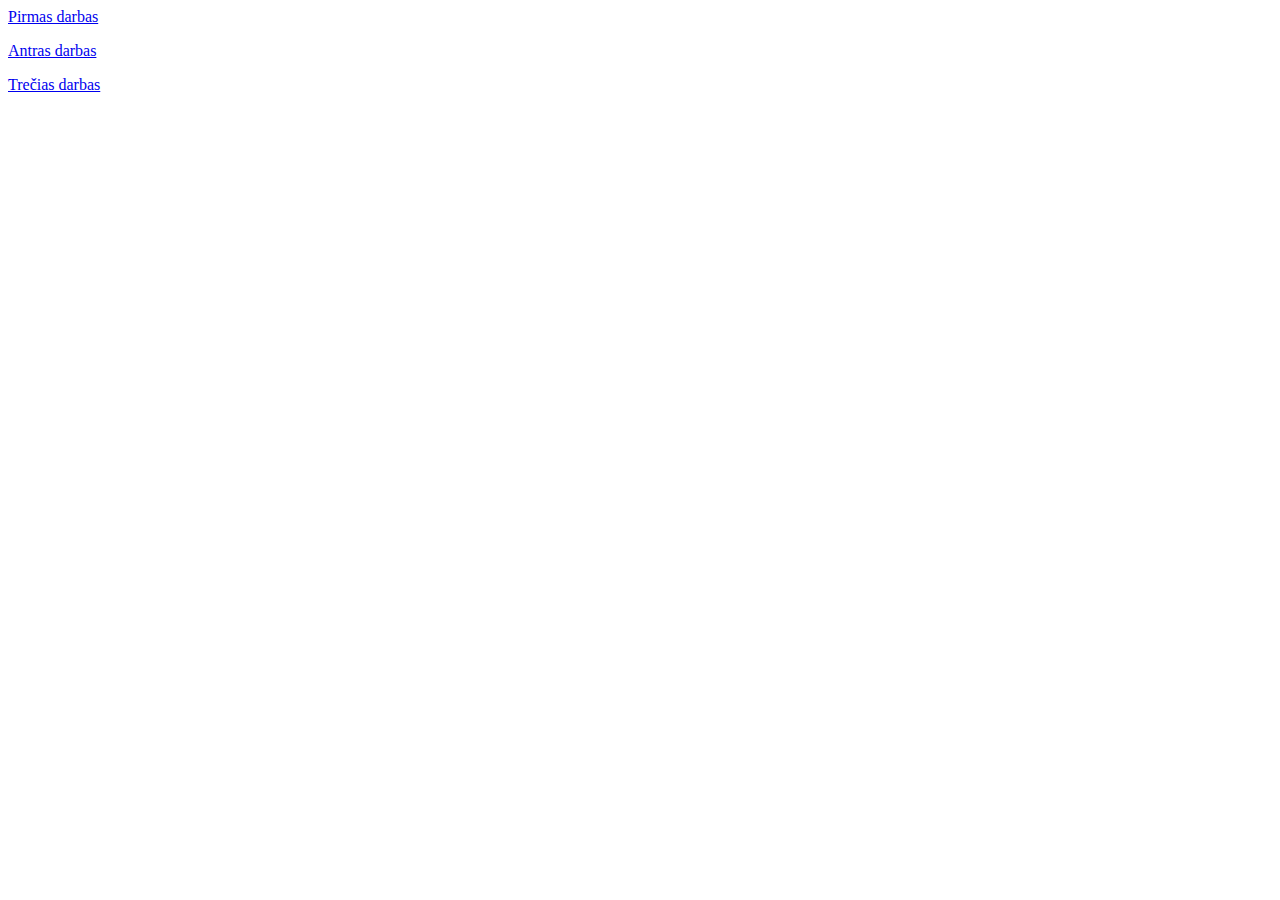
<file: index.html>
<html>

<head>
<meta charset="utf-8">
<title> Darbai </title>
</head>
<body>




  <p><a href="Pirmas/n.html">Pirmas darbas </a></p>
  <p><a href="Antras/index.html">Antras darbas </a></p>
  <p><a href="Trecias/trecias.html">Trečias darbas </a> </p>




</body>
</html>
</file>
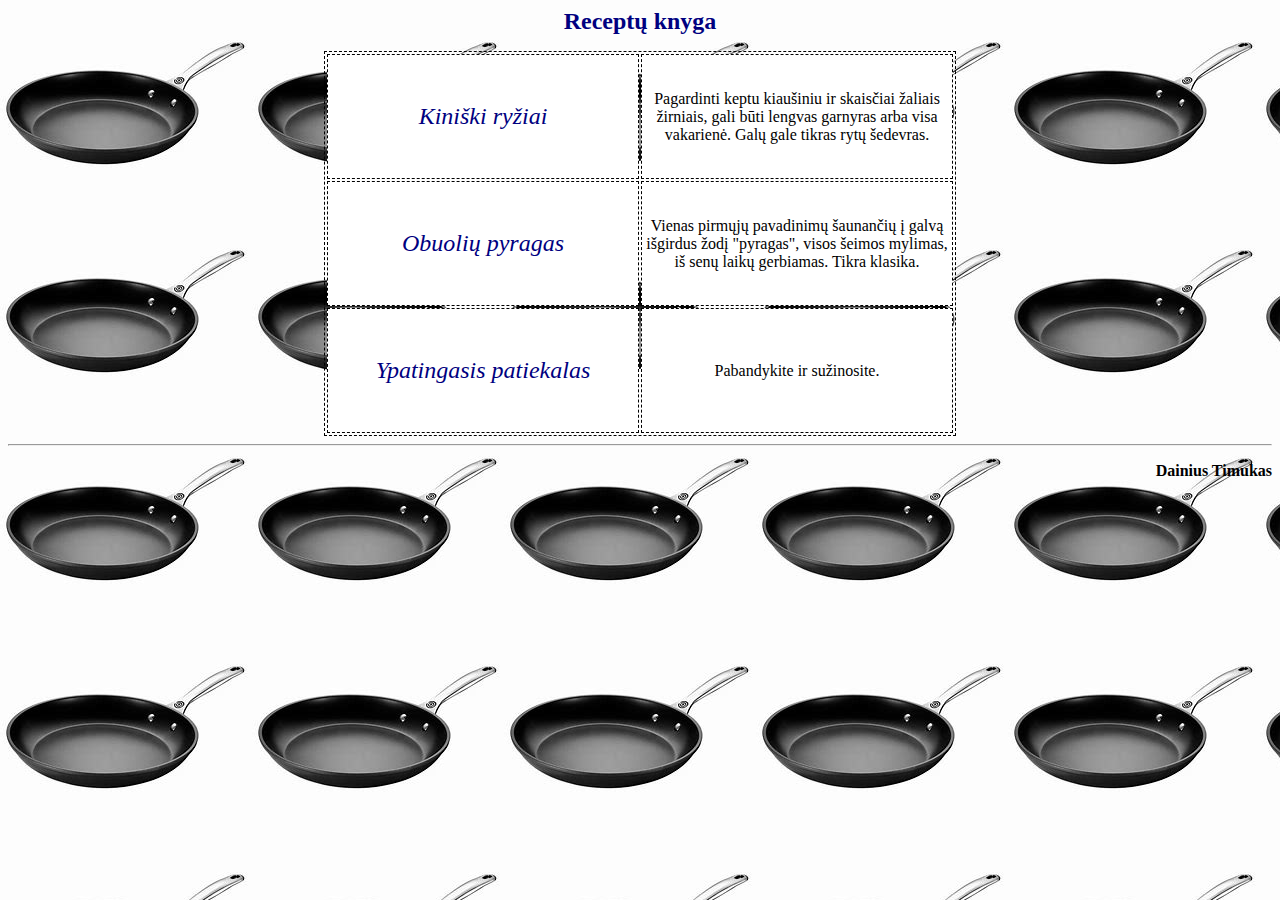
<file: Antras/index.html>
<html>

<head>
<meta charset="utf-8">
<link rel="stylesheet" type="text/css" href="mystyle.css">
<title> Mano receptų knyga </title>

</head>
<body>
<h1 class="antraste">Receptų knyga</h1>

<table >
<tr class="pirma">
     <td><a href="https://www.lamaistas.lt/receptas/kiniski-ryziai-su-kiausiniais-12227"><i>Kiniški ryžiai</i></a> </td>
	 <td> Pagardinti keptu kiaušiniu ir skaisčiai žaliais žirniais, gali būti lengvas garnyras arba visa vakarienė.
	 Galų gale tikras rytų šedevras. </td>
 
 </tr>
 <tr class="pirma">
     <td class = "obuoliu"> <a href="https://www.lamaistas.lt/receptas/paprastas-obuoliu-pyragas-14729"> <i>Obuolių pyragas</i> </a></td>
	 <td> Vienas pirmųjų pavadinimų šaunančių į galvą išgirdus žodį "pyragas", 
	 visos šeimos mylimas, iš senų laikų gerbiamas. Tikra klasika.  </td>
 
 </tr>
 <tr class="pirma">
     <td> <a href = "antras.html"> <i> Ypatingasis patiekalas</i> </a> </td>
	 <td> Pabandykite ir sužinosite. </td>
 
 </tr>
 

</table>
</body>


	 <!--<a href="https://www.lamaistas.lt/receptas/paprastas-obuoliu-pyragas-14729"> <img  src="obuoliu.jpg" width= 100%> </a> -->  
	 
	 <hr>

<p id="autorius"><strong>Dainius Timukas</strong> </p>
</file>
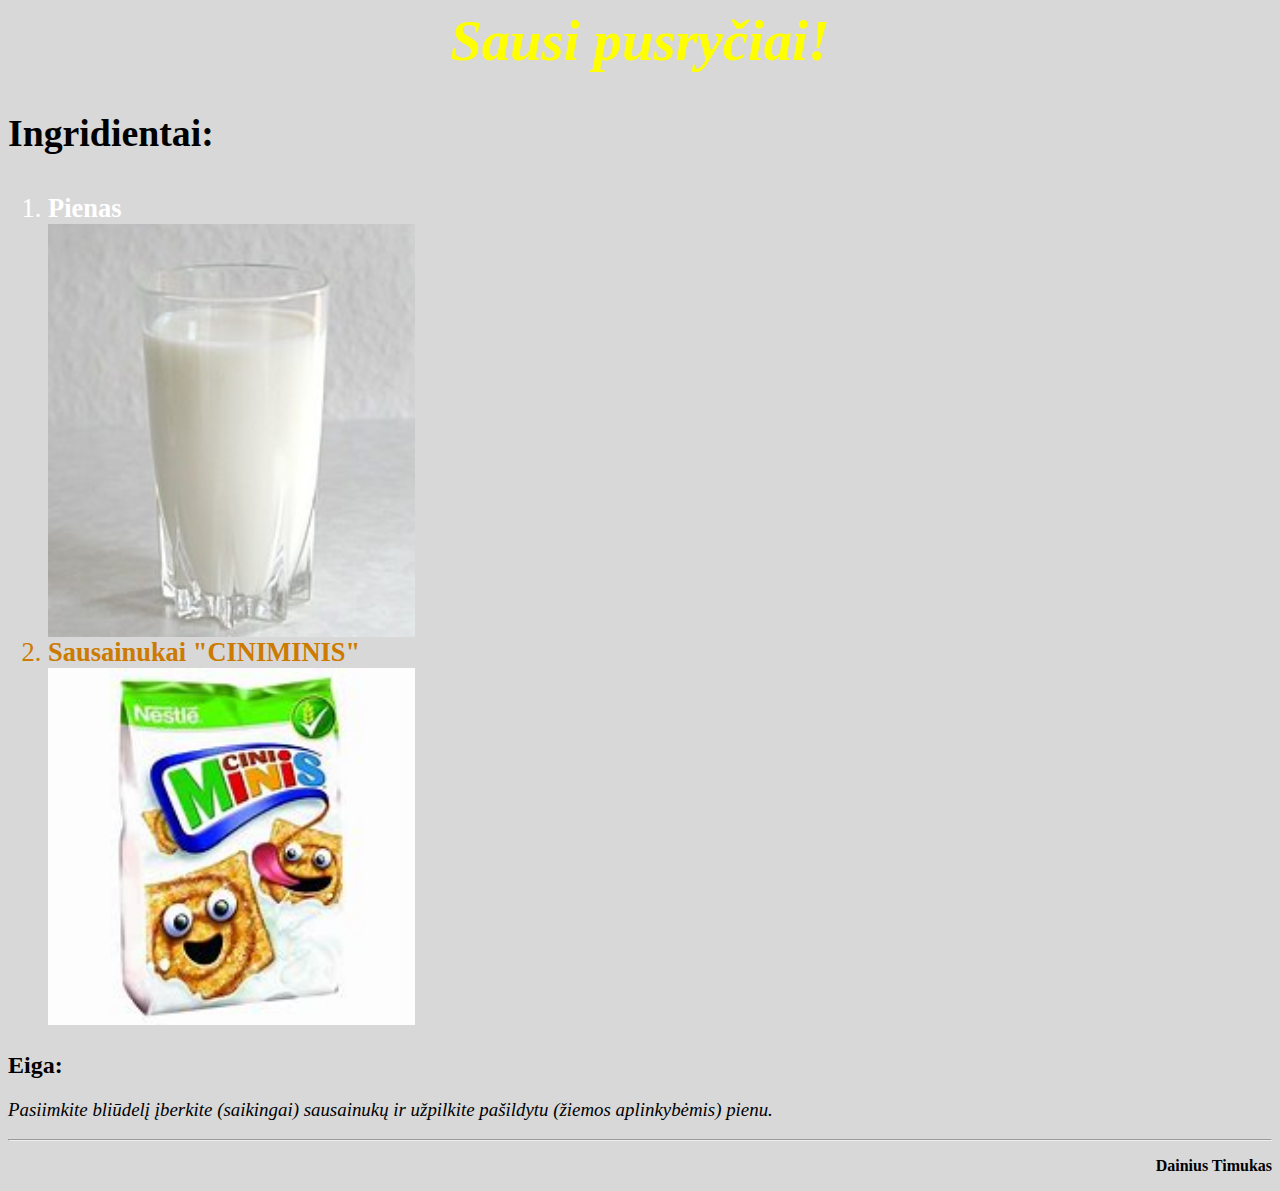
<file: Antras/antras.html>
<html>

<head>
<meta charset="utf-8">
<style>
body { background-color: #D8D8D8;
}
h1 { color: yellow;
text-align: center;
font-size: 1.5cm
}
h3 { color:black;
font-size: 1cm
}
.santr {
font-size: 0.5cm
}
ol { text-align:left;
font-size: 0.7cm;
}
.pien {
color:white;
}
.cin {
color:#cc7a00;
}

#autorius{
text-align:right;
}
</style>

<title> Ypatingas </title>

</head>
<body>

<h1><i>Sausi pusryčiai!</i></h1>

<h3>Ingridientai:</h3>

<ol>
    <li class="pien">  <b> Pienas </b> </li>
    <img src="pien.jpg" width=30%>
    <li class="cin">  <b>Sausainukai "CINIMINIS"</b> </li>
    <img src="cin.jpg" width=30%>

</ol>

<h2>Eiga:</h2>

<p class="santr"> <em>Pasiimkite bliūdelį įberkite (saikingai)
 sausainukų ir užpilkite pašildytu (žiemos aplinkybėmis) pienu. </em>
</p>



<hr>

<p id="autorius"><strong>Dainius Timukas</strong> </p>




</body>
</html>
</file>
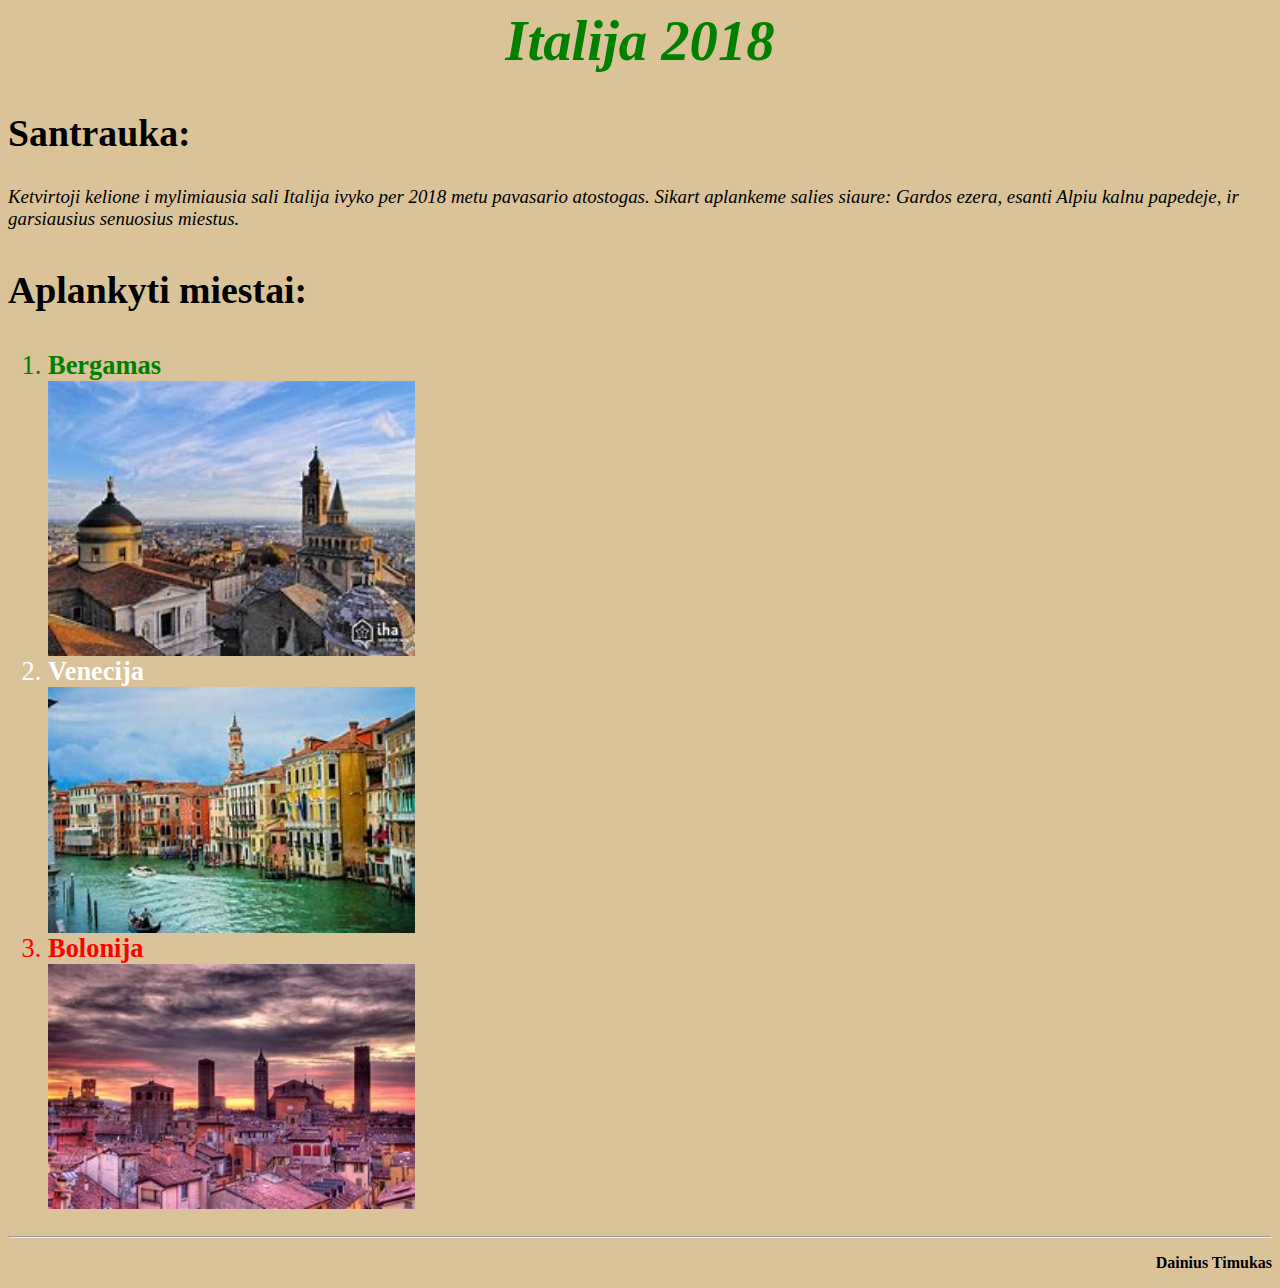
<file: Pirmas/n.html.html>
<html>

<head>
<style>
body { background-color:rgb(218, 195, 153);
}
h1 { color: green;
font-family:Calibri;
text-align: center;
font-size: 1.5cm
}
h2 { color:black;
font-size: 1cm
}
h3 { color:black;
font-size: 1cm
}
.santr {
font-size: 0.5cm
}
ol { text-align:left;
font-size: 0.7cm;
}
.berg {
color:green;
}
.ven {
color:white;
}
.bol {
color:red;
}
#autorius{
text-align:right;
}
</style>

<title> Kelione </title>

</head>
<body>

<h1><i>Italija 2018</i></h1>

<h2>Santrauka:</h2>

<p class="santr"> <em>Ketvirtoji kelione i mylimiausia sali Italija 
        ivyko per 2018 metu pavasario atostogas.
        Sikart aplankeme salies siaure: Gardos ezera, esanti Alpiu kalnu papedeje, 
        ir garsiausius senuosius miestus.</em>
</p>

<h3>Aplankyti miestai:</h3>

<ol>
    <li class="berg">  <b> Bergamas </b> </li>
    <img src="Bergamas.jpg" width=30%>
    <li class="ven">  <b>Venecija</b> </li>
    <img src="Venecija.jpg" width=30%>
    <li class="bol">  <b>Bolonija</b> </li>
    <img src="Bolonija.jpg" width=30%>

</ol>

<hr>

<p id="autorius"><strong>Dainius Timukas</strong> </p>




</body>
</html>
</file>
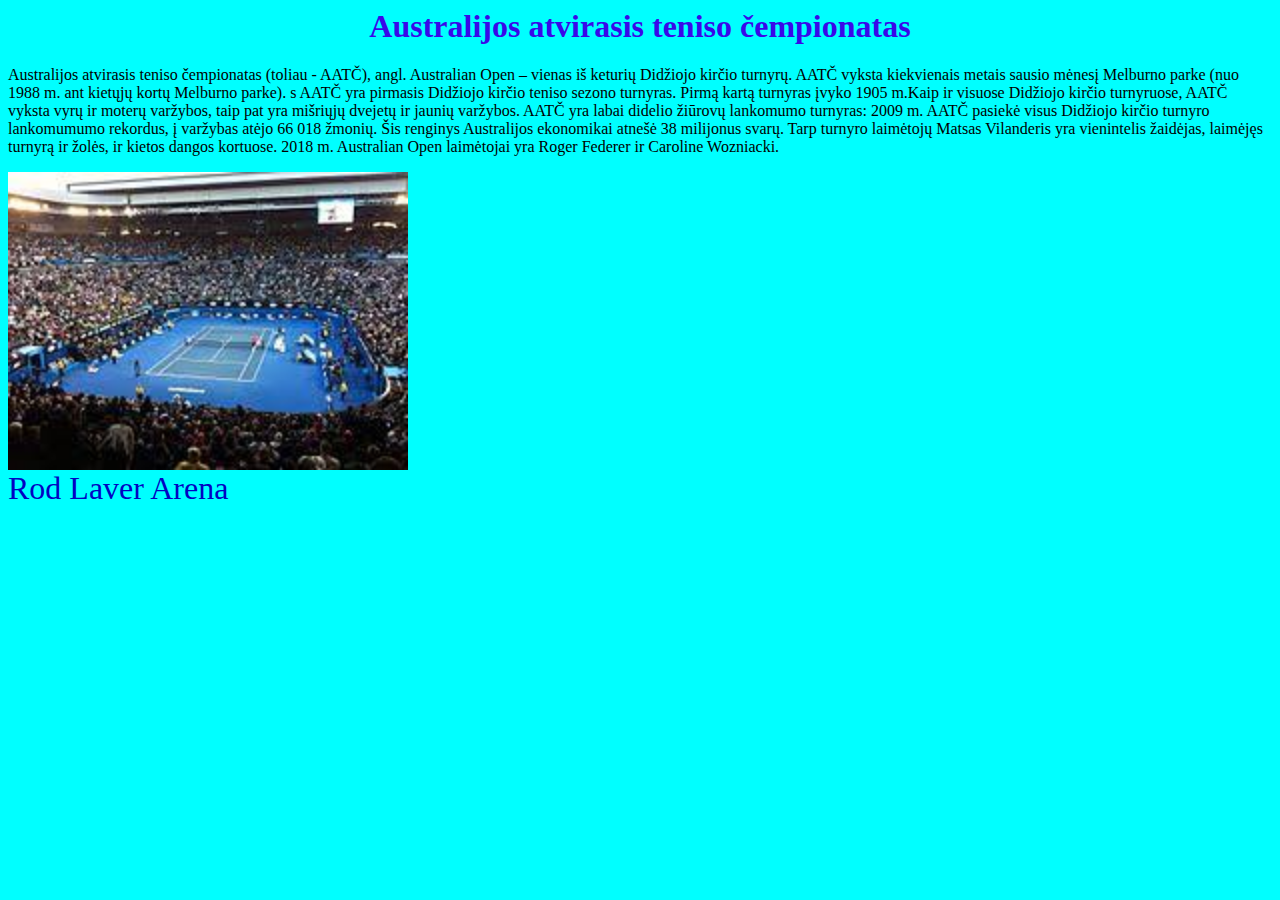
<file: Trecias/aus.html>
<html>

<head>
    <style>
        body {
            background-color: aqua
        }

        h1 {
            text-align: center;
            color: rgb(57, 8, 233)
        }

        .pirma {
            font-size: 4ch;
            display: inline-block;
            color: rgb(3, 3, 194); 
        }
    </style>
    <meta charset="utf-8">
    <link rel="stylesheet" type="text/css" href="manostilius2.css">
    <title> Australijos atvirasis </title>

</head>

<body>
    <h1> <b>Australijos atvirasis teniso čempionatas</b> </h1>
    <p> Australijos atvirasis teniso čempionatas (toliau - AATČ), angl. Australian Open –
        vienas iš keturių Didžiojo kirčio turnyrų. AATČ vyksta kiekvienais
        metais sausio mėnesį Melburno parke (nuo 1988 m. ant kietųjų kortų Melburno parke). s
        AATČ yra pirmasis Didžiojo kirčio teniso sezono turnyras. Pirmą kartą turnyras įvyko 1905 m.Kaip ir visuose
        Didžiojo
        kirčio turnyruose, AATČ vyksta vyrų ir moterų varžybos, taip pat yra mišriųjų dvejetų ir jaunių varžybos.
        AATČ yra labai didelio žiūrovų lankomumo turnyras: 2009 m. AATČ pasiekė visus Didžiojo kirčio turnyro
        lankomumumo
        rekordus, į varžybas atėjo 66 018 žmonių. Šis renginys Australijos ekonomikai atnešė 38 milijonus svarų.
        Tarp turnyro laimėtojų Matsas Vilanderis yra vienintelis žaidėjas, laimėjęs turnyrą ir žolės, ir kietos dangos
        kortuose. 2018 m. Australian Open laimėtojai yra Roger Federer ir Caroline Wozniacki. </p>
    <div>
        <img class="img2" src="rod.jpg" />
        
    </div>
    <div class="pirma"> Rod Laver Arena</div>

</body>
</file>
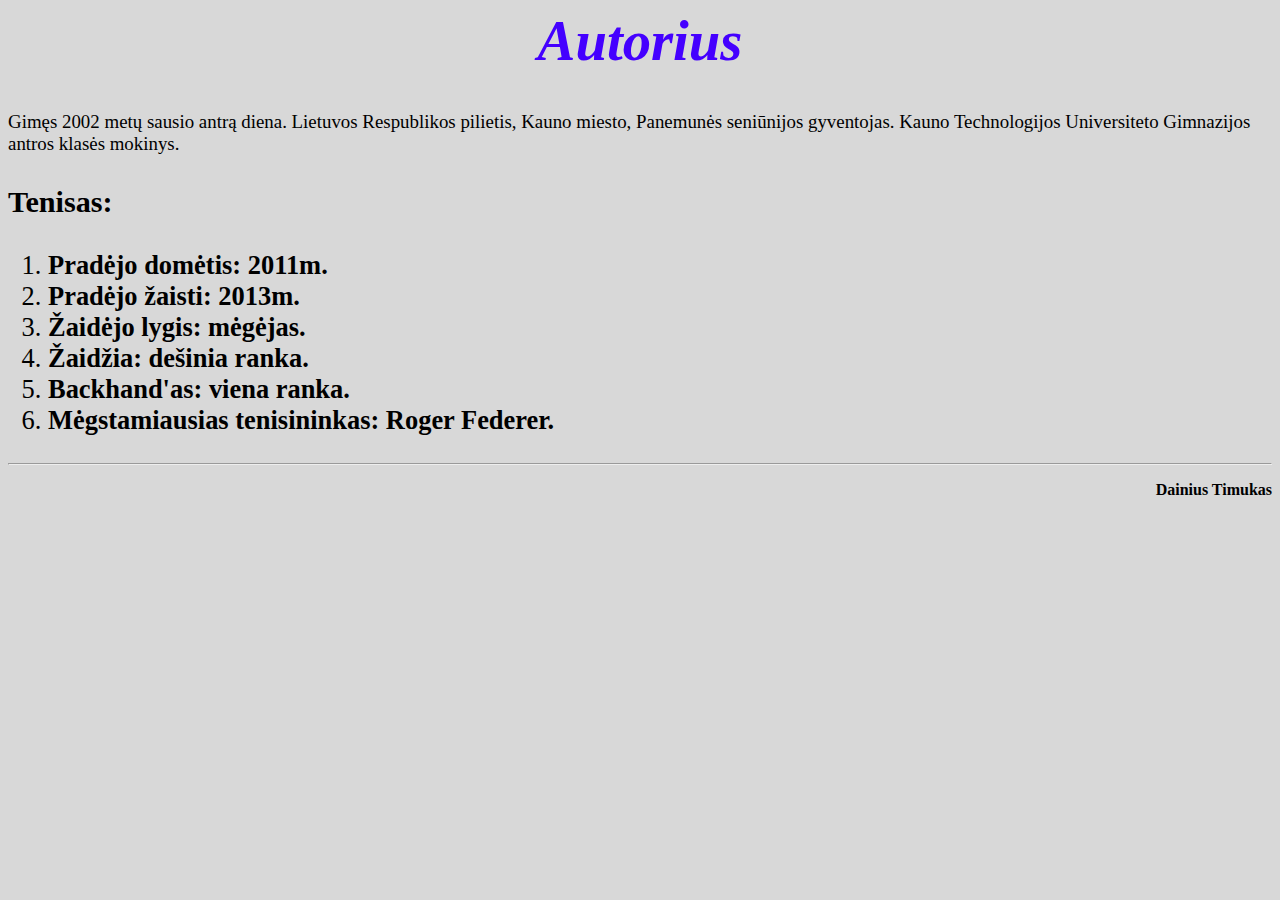
<file: Trecias/autorius.html>
<html>

<head>
<meta charset="utf-8">
<style>
body { background-color: #D8D8D8;
}
h1 { color: rgb(68, 0, 255);
text-align: center;
font-size: 1.5cm
}
h3 { color:black;
font-size: 0.8cm
}
.santr {
font-size: 0.5cm
}
ol { text-align:left;
font-size: 0.7cm;
}
.cin {
color:#030303;
}

#autorius{
text-align:right;
}
</style>

<title> apie </title>

</head>
<body>

<h1><i>Autorius</i></h1>
<p class="santr"> Gimęs 2002 metų sausio antrą diena. Lietuvos Respublikos pilietis, Kauno miesto, 
    Panemunės seniūnijos gyventojas. Kauno Technologijos Universiteto Gimnazijos antros klasės mokinys.   
       </p>

<h3>Tenisas:</h3>

<ol>
    <li class="ten">  <b>Pradėjo domėtis: 2011m. </b> </li>
    <li class="ten">  <b>Pradėjo žaisti: 2013m.</b> </li>
    <li class="ten">  <b>Žaidėjo lygis: mėgėjas. </b> </li>
    <li class="ten">  <b>Žaidžia: dešinia ranka. </b> </li>
    <li class="ten">  <b>Backhand'as: viena ranka. </b> </li>
    <li class="ten">  <b>Mėgstamiausias tenisininkas: Roger Federer. </b> </li>
    

</ol>

<hr>

<p id="autorius"><strong>Dainius Timukas</strong> </p>




</body>
</html>
</file>
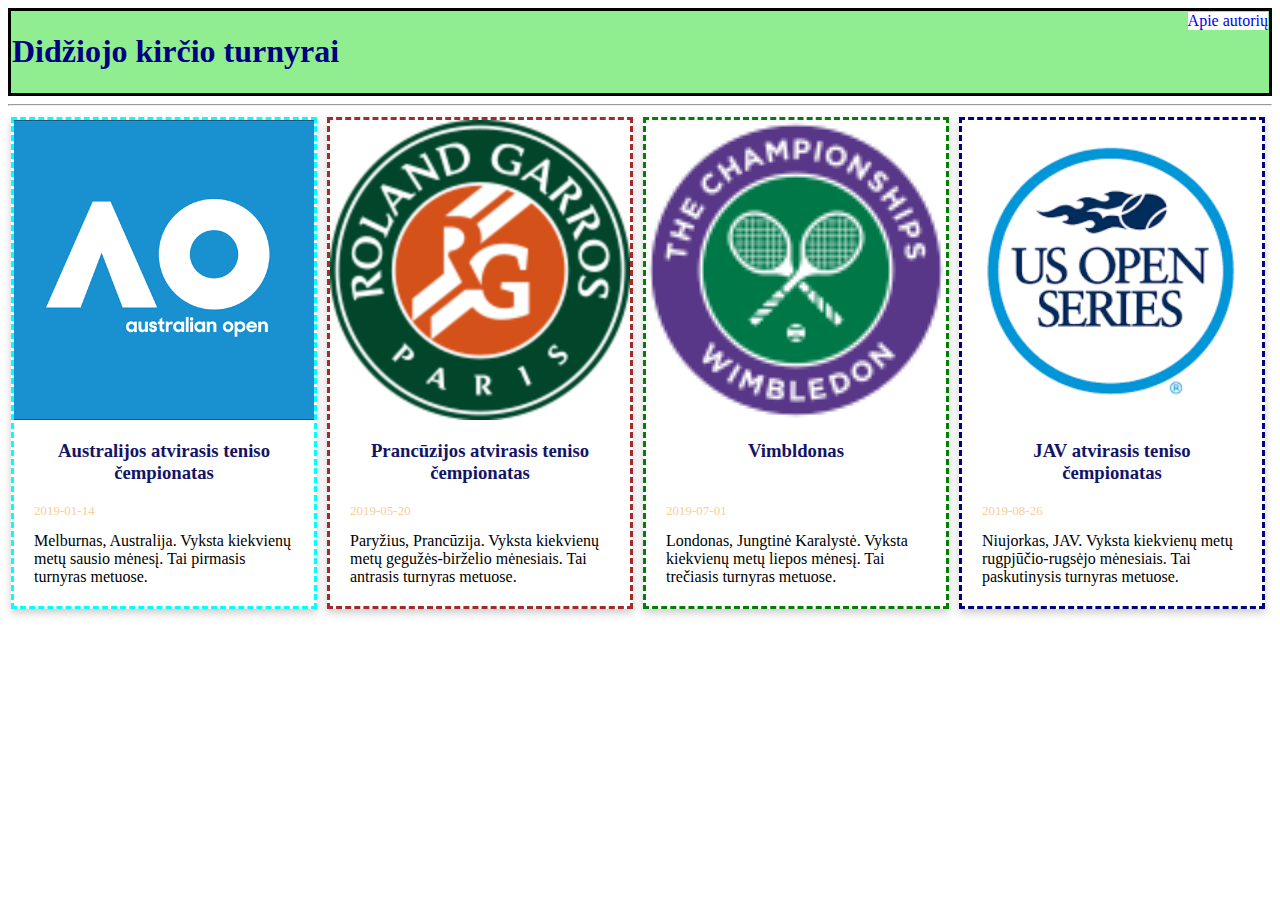
<file: Trecias/trecias.html>
<html>

<head>
    <meta charset="utf-8">
    <link rel="stylesheet" type="text/css" href="manostilius2.css">
    <title> Trečias darbas </title>

</head>

<body>
 <div class="antr">
    <h1 class="antraste">Didžiojo kirčio turnyrai</h1>
    <div class="apie"><a href=autorius.html>Apie autorių</a>  </div>
 </div>
    <hr>

    <div class="card">
        <a href=aus.html>
            <img class="img1" src="aus.png" />
            <div class="container">
                    <h3>Australijos atvirasis teniso čempionatas</h3>
                    <p class="data">2019-01-14</p>
                    <div class="aust"> Melburnas, Australija. Vyksta kiekvienų metų sausio mėnesį. Tai pirmasis turnyras
                        metuose. </div>
            </div>
           
        </a>
    </div>
    <div class="card card1">
            <a href="https://www.rolandgarros.com/en-us/">
                <img class="img1" src="pran.png" />
                <div class="container">
                        <h3>Prancūzijos atvirasis teniso čempionatas</h3>
                        <p class="data">2019-05-20</p>
                        <div class="aust"> Paryžius, Prancūzija. Vyksta kiekvienų metų gegužės-birželio
                             mėnesiais. Tai antrasis turnyras metuose. </div>
                </div>
               
            </a>
        </div>
		   <div class="card card2">
            <a href="http://www.wimbledon.com/index.html">
                <img class="img1" src="vimb.png" />
                <div class="container">
                        <h3>Vimbldonas <br> &nbsp </h3>
                        <p class="data">2019-07-01</p>
                        <div class="aust"> Londonas, Jungtinė Karalystė. Vyksta kiekvienų metų liepos mėnesį. Tai trečiasis turnyras
                            metuose. </div>
                </div>
               
            </a>
        </div>
		      
		   <div class="card card3">
            <a href="https://www.usopen.org/index.html">
                <img class="img1" src="us.png" />
                <div class="container">
                        <h3>JAV atvirasis teniso čempionatas</h3>
                        <p class="data">2019-08-26</p>
                        <div class="aust"> Niujorkas, JAV. Vyksta kiekvienų metų rugpjūčio-rugsėjo mėnesiais. Tai 
                            paskutinysis turnyras
                            metuose. </div>
                </div>
               
            </a>

</div>

</body>
</file>
<file: Antras/mystyle.css>
.antraste {
	font-size: 150%;
	color: navy;
	text-align: center;
}
body {
  background-image: url("back2.jpg");
  background-repeat:;
} 
table, td {
	border: 1px dashed black ;
	width: 200px;
}
table {
	margin: auto;
	width: 50%;
	
}
.pirma {
	background-color: white;
	height: 125px;
	vertical-align:center;
	text-align:center;
}
a:link {
    text-decoration: none;
	font-size: 150%;
	color:navy;
}
a:hover {
    color: hotpink;
	backround-color:navy;
}
#autorius{
text-align:right;
}
</file>
<file: Trecias/manostilius2.css>
.antr {
	background-color: lightgreen;
	border: solid black;
	/* height: 70px; */
	margin: left;	
	padding: 1px;
  /* text-align:center; */	
} 
.card {
	box-shadow: 0 4px 8px 0 rgba(0,0,0,0.2);
	transition: 0.3s;
	width:300px;
	border: dashed aqua;
	display: inline-block;
	margin: 3px;
  }
  .card1 {
	  border: dashed brown;
  }
  .card2 {
	  border: dashed green;
  }
    .card3 {
	  border: dashed navy;
  }

.card a {
	text-decoration: none;color: black; 
}
.container {
	margin: 20px;
}
.card h3 {
	text-align: center;
	color: rgb(20, 20, 102)
}
  .img1 {
	width:100%;
	}
	.img2 {
		width:400px;
		}
.aust{
	background-color: white;		
}
.pagr {
	background-color: aqua;
	border: dashed green;
	height: 400px;
	width:1075px;
	margin: auto;
	
	padding: 25px;
}
.antraste {
	
	color: navy;
	text-align: left;
	display: inline-block;
}
.apie {
	background-color: white;; 
	color: rgb(11, 11, 12);
	
	display: inline;
	vertical-align: bottom;
	float: right;
}
.apie a {
	text-decoration: none;
}
.data {
	font-size: small;
	color: rgb(250, 205, 151)
}
</file>
